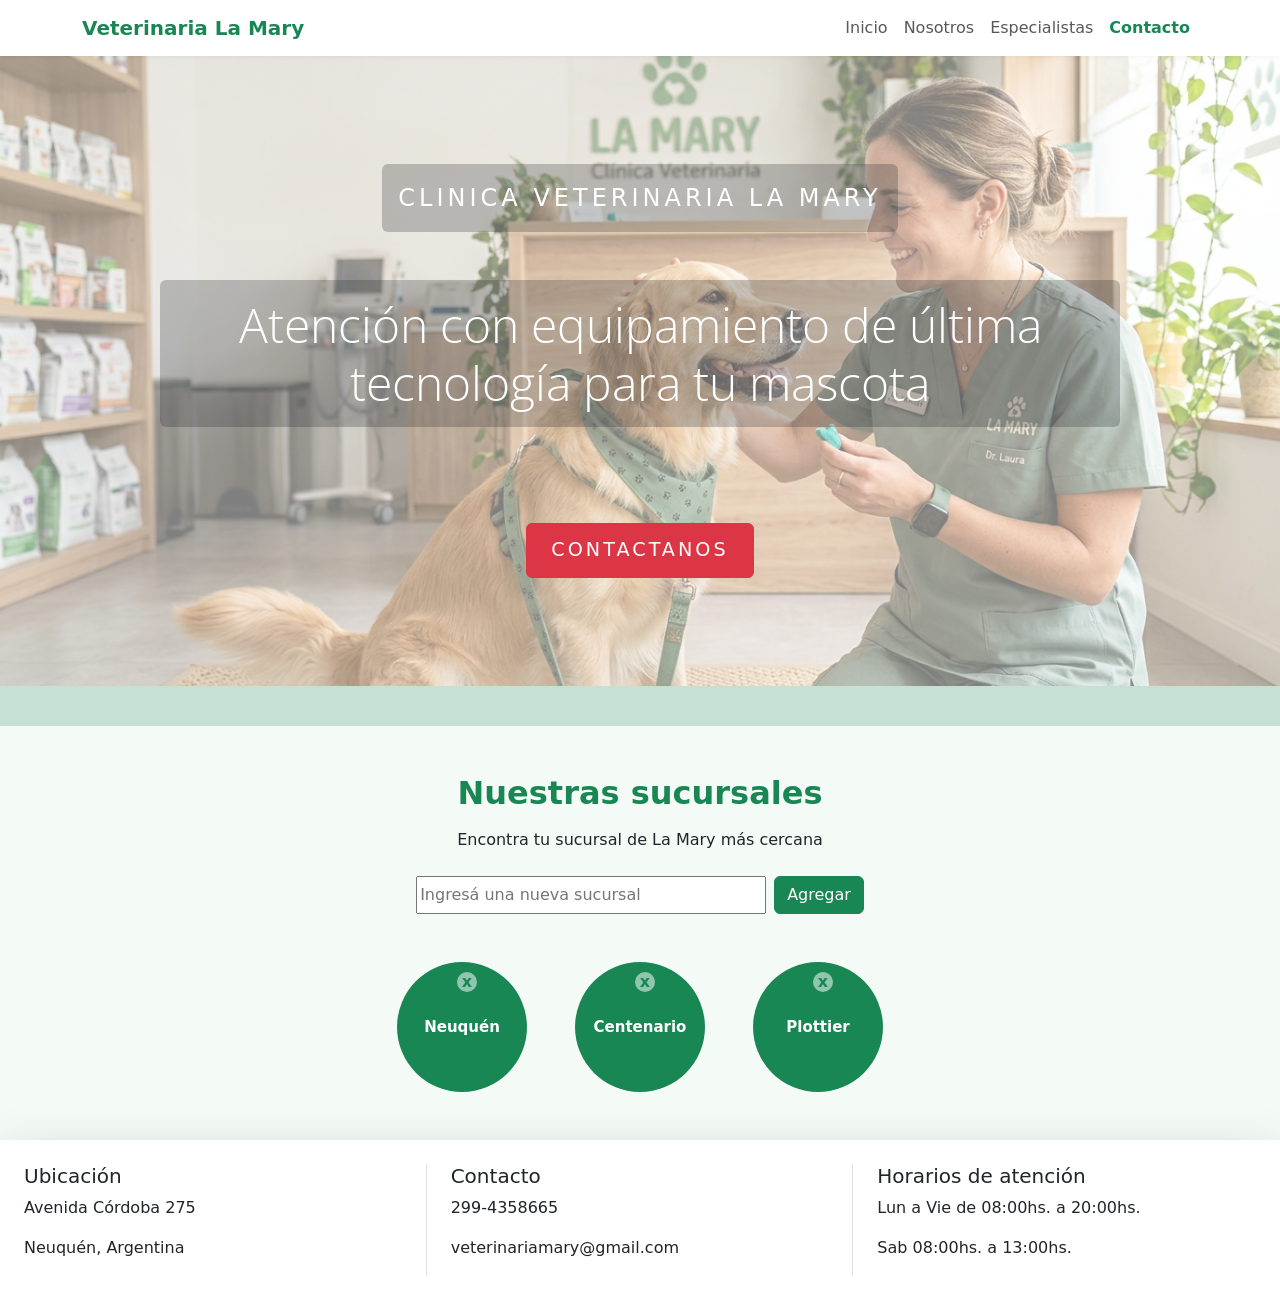
<file: index.html>
<!DOCTYPE html>
<html lang="es">
<head>
    <meta charset="UTF-8">
    <meta name="viewport" content="width=device-width, initial-scale=1.0">
    <link href="https://cdn.jsdelivr.net/npm/bootstrap@5.3.3/dist/css/bootstrap.min.css" rel="stylesheet">
    <link rel="stylesheet" href="estiloB.css">
    <title>Veterinaria La Mary</title>
</head>
<body class="d-flex flex-column min-vh-100">
    
  <header>
    <nav class="navbar navbar-expand-lg bg-white shadow-sm">
        <div class="container">

            <a class="navbar-brand fw-bold text-success" href="index.html">
                Veterinaria La Mary
            </a>

            <button class="navbar-toggler"
                    type="button"
                    data-bs-toggle="collapse"
                    data-bs-target="#menuPrincipal">

                <span class="navbar-toggler-icon"></span>

            </button>

            <div class="collapse navbar-collapse" id="menuPrincipal">

                <ul class="navbar-nav ms-auto">

                    <li class="nav-item">
                        <a class="nav-link" href="index.html">
                            Inicio
                        </a>
                    </li>

                    <li class="nav-item">
                        <a class="nav-link" href="nosotros.html">
                            Nosotros
                        </a>
                    </li>

                    <li class="nav-item">
                        <a class="nav-link" href="especialistas.html">
                            Especialistas
                        </a>
                    </li>

                    <li class="nav-item">
                        <a class="nav-link active text-success fw-semibold"
                           href="turnos.html">
                            Contacto
                        </a>
                    </li>

                </ul>

            </div>

        </div>
    </nav>
</header>
     
    
    <main class="flex-grow-1">
        <div class="position-relative w-100" style="height: 70vh;"> 

                <img src="./assets/images/La_mary_V.jpg" class= "w-100 h-100 opacity-50 object-fit-cover" alt="portada"/>

            <div class=" position-absolute top-0 start-0  w-100 h-100 opacity-25 z-0"></div>
            <div class="position-absolute top-0 start-0 w-100 h-100 d-flex flex-column justify-content-center align-items-center text-white text-center">

                <p class="mb-5  bg-dark bg-opacity-25 text-white p-3 rounded " style=" letter-spacing: 4px; font-size: clamp(0.8rem, 2vw, 1.5rem);"> CLINICA VETERINARIA LA MARY</p>

                <h2 class="mb-5 w-75 mb-5  bg-dark bg-opacity-25 text-white p-3 rounded" style="font-size: clamp(1.3rem, 4vw, 3rem);"> Atención con equipamiento de última <br> tecnología para tu mascota</h2>
        
                <a href="https://api.whatsapp.com/send/?phone=5492991234567&text&type=phone_number&app_absent=0" class="btn btn-danger align-content-center mt-5" style="letter-spacing: 3px; font-size: clamp(0.8rem, 1.5vw, 1.2rem);
               padding: clamp(6px, 1vw, 12px) clamp(12px, 2vw, 24px);">
                CONTACTANOS 
                </a>
            </div>
        </div>
        <div class="opacity-25 text-bg-success w-100" style="height: 40px;"></div>
    </main>

    <section id="sucursales" class="py-5">
        <div class="container text-center">

            <h2 class="text-success fw-bold mb-3">
                Nuestras sucursales
            </h2>

            <p class="mb-4">
                Encontra tu sucursal de La Mary más cercana
            </p>

            <form class="d-flex justify-content-center gap-2 mb-5 ">
                
                <input type="text" id="nuevaSucursal" class="w-50" required placeholder="Ingresá una nueva sucursal" autocomplete="off">
                <button id="agregarSucursal" class="btn btn-success"> Agregar </button>
            
            </form>
            
            <div id="listaSucursales" class="d-flex flex-wrap justify-content-center gap-5"></div>
        </div>


    </section>
    
     <footer class="container-fluid bg-white shadow-lg py-4">
        <div class="row text-center text-md-start">

            <div  class="col-12 col-md-4 mb-3 mb-md-0 px-md-4 border-end">
                <h5>Ubicación</h5>
                <p>Avenida Córdoba 275</p>
                <p>Neuquén, Argentina</p>
            </div>

            <div  class="col-12 col-md-4 mb-3 mb-md-0 px-md-4 border-end">
                <h5>Contacto</h5>
                <p>299-4358665</p>
                <p>veterinariamary@gmail.com</p>
            </div>

            <div class="col-12 col-md-4 px-md-4">
                <h5>Horarios de atención</h5>
                <p>Lun a Vie de 08:00hs. a 20:00hs.</p>
                <p>Sab 08:00hs. a 13:00hs.</p>
            </div>
        </div>
    </footer>
    

<script src="https://cdn.jsdelivr.net/npm/bootstrap@5.3.3/dist/js/bootstrap.bundle.min.js"></script>
<script src="main.js"></script>
</body>
</html>
</file>
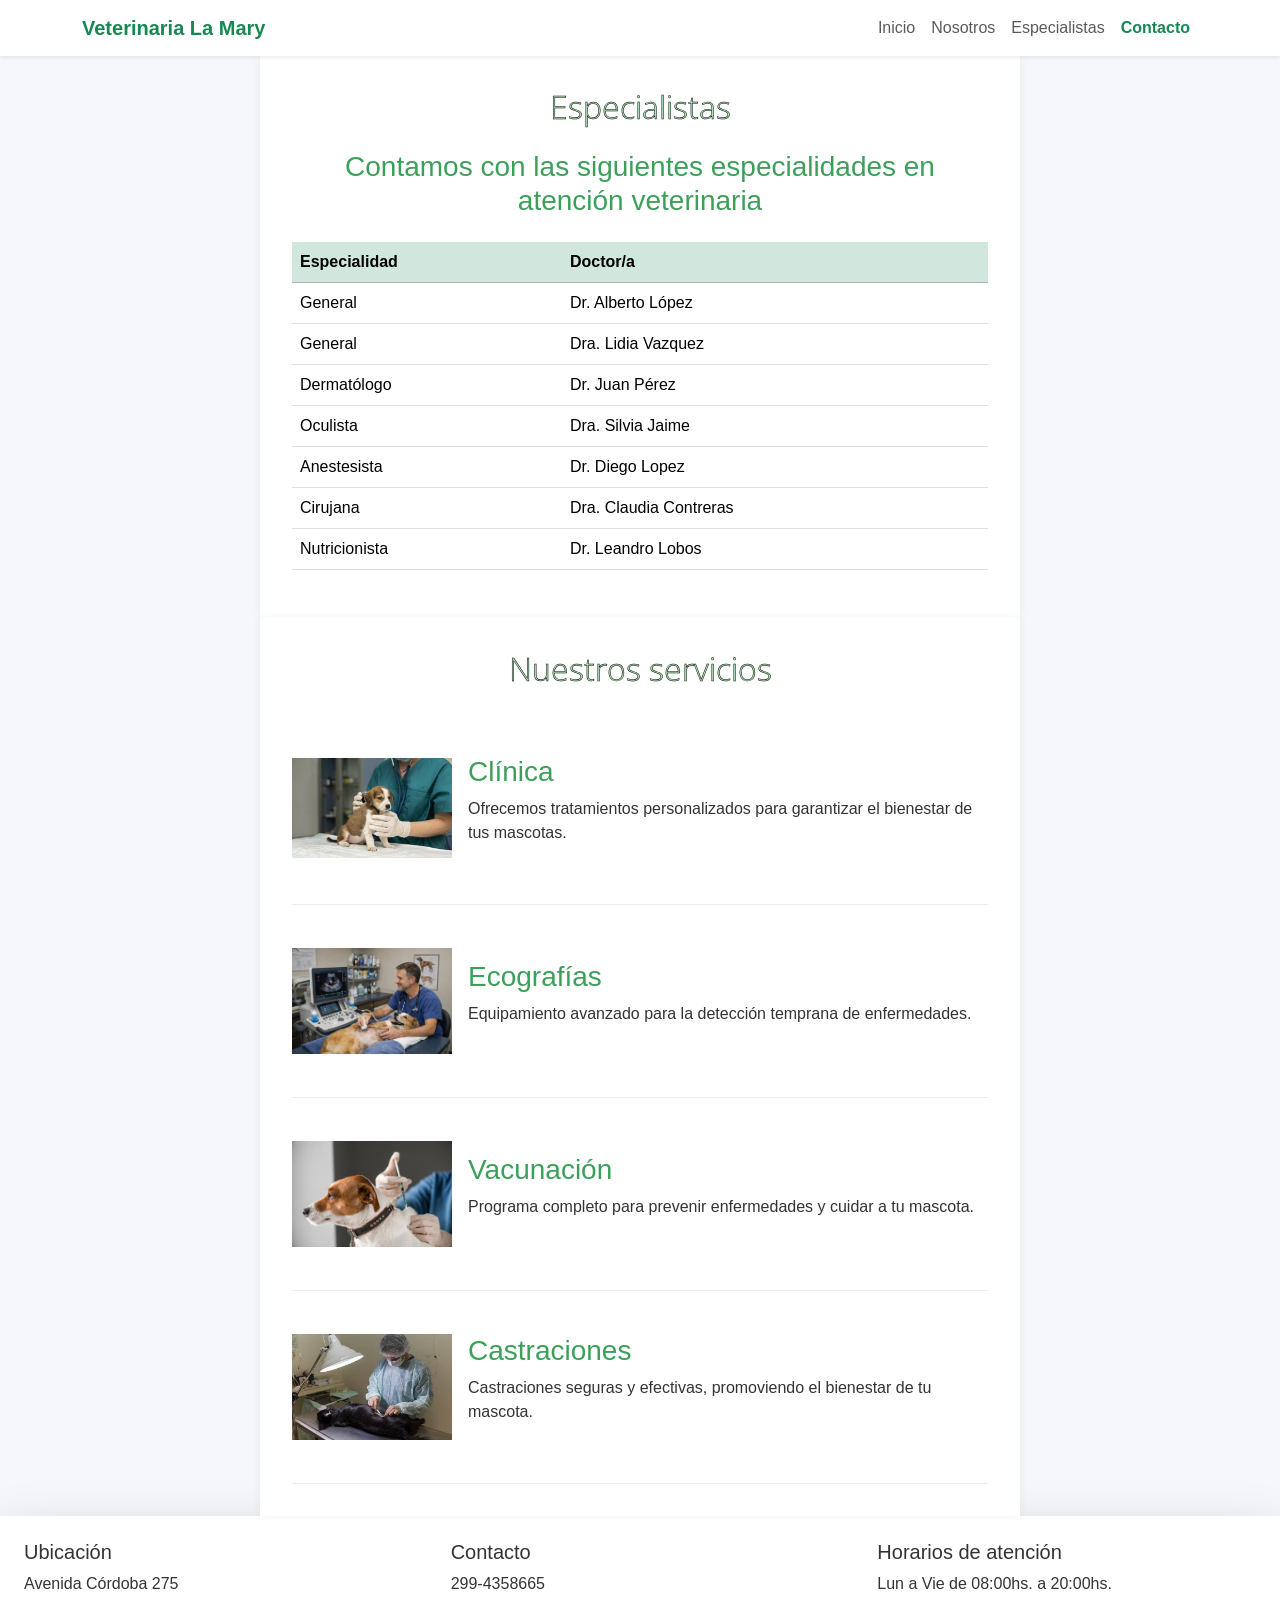
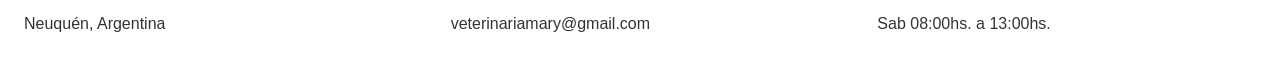
<file: especialistas.html>
<!DOCTYPE html>
<html lang="es">
<head>
    <meta charset="UTF-8">
    <meta name="viewport" content="width=device-width, initial-scale=1.0">
    <link href="https://cdn.jsdelivr.net/npm/bootstrap@5.3.3/dist/css/bootstrap.min.css" rel="stylesheet">
    <link rel="stylesheet" href="estiloB.css">
    <link rel="stylesheet" href="estilos_esp.css">
    <title>Especialistas</title>
</head>
<body>
    <header>
        <nav class="navbar navbar-expand-lg bg-white shadow-sm">
            <div class="container">

                <a class="navbar-brand fw-bold text-success" href="index.html">
                    Veterinaria La Mary
                </a>

                <button class="navbar-toggler"
                        type="button"
                        data-bs-toggle="collapse"
                        data-bs-target="#menuPrincipal">

                    <span class="navbar-toggler-icon"></span>

                </button>

                <div class="collapse navbar-collapse" id="menuPrincipal">

                    <ul class="navbar-nav ms-auto">

                        <li class="nav-item">
                            <a class="nav-link" href="index.html">
                                Inicio
                            </a>
                        </li>

                        <li class="nav-item">
                            <a class="nav-link" href="nosotros.html">
                                Nosotros
                            </a>
                        </li>

                        <li class="nav-item">
                            <a class="nav-link" href="especialistas.html">
                                Especialistas
                            </a>
                        </li>

                        <li class="nav-item">
                            <a class="nav-link active text-success fw-semibold"
                            href="turnos.html">
                                Contacto
                            </a>
                        </li>

                    </ul>

                </div>

            </div>
        </nav>
    </header>

    <main>
        <section class="container-fluid ">
            <div class="container">
                <div class="row justify-content-center">

                    <!-- ESPECIALISTAS -->
                    <article class="col-12 col-md-10 col-lg-8 container-box">
                        <h2>Especialistas</h2>
                        <h3 class="text-center mb-4">
                            Contamos con las siguientes especialidades en atención veterinaria
                        </h3>

                        <table class="table ">
                            <thead class="table-success">
                                <tr>
                                    <th>Especialidad</th>
                                    <th>Doctor/a</th>
                                </tr>
                            </thead>
                            <tbody>
                                <tr><td>General</td><td>Dr. Alberto López</td></tr>
                                <tr><td>General</td><td>Dra. Lidia Vazquez</td></tr>
                                <tr><td>Dermatólogo</td><td>Dr. Juan Pérez</td></tr>
                                <tr><td>Oculista</td><td>Dra. Silvia Jaime</td></tr>
                                <tr><td>Anestesista</td><td>Dr. Diego Lopez</td></tr>
                                <tr><td>Cirujana</td><td>Dra. Claudia Contreras</td></tr>
                                <tr><td>Nutricionista</td><td>Dr. Leandro Lobos</td></tr>
                            </tbody>
                        </table>
                    </article>

                    <!-- SERVICIOS -->
                    <article class="col-12 col-md-10 col-lg-8 container-box">
                        <h2 >Nuestros servicios</h2>

                        <!-- Servicio 1 -->
                        <div class="d-flex flex-column-reverse flex-md-row align-items-center servicio-item text-center text-md-start">
                        <img src="./assets/images/veterinaria.jpg" class="img-fluid mb-3 mb-md-0 me-md-3">
                        <div>
                            <h3>Clínica</h3>
                            <p>Ofrecemos tratamientos personalizados para garantizar el bienestar de tus mascotas.</p>
                        </div>
                        </div>

                        <!-- Servicio 2 -->
                        <div class="d-flex flex-column-reverse flex-md-row align-items-center servicio-item text-center text-md-start">
                            <img src="./assets/images/ecografia.jpg" class="img-fluid me-3">
                            <div>
                                <h3>Ecografías</h3>
                                <p>Equipamiento avanzado para la detección temprana de enfermedades.</p>
                            </div>
                        </div>

                        <!-- Servicio 3 -->
                        <div class="d-flex flex-column-reverse flex-md-row align-items-center servicio-item text-center text-md-start">
                            <img src="./assets/images/vacunas.jpg" class="img-fluid me-3">
                            <div>
                                <h3>Vacunación</h3>
                                <p>Programa completo para prevenir enfermedades y cuidar a tu mascota.</p>
                            </div>
                        </div>

                        <!-- Servicio 4 -->
                        <div class="d-flex flex-column-reverse flex-md-row align-items-center servicio-item text-center text-md-start">
                            <img src="./assets/images/castracion.jpg" class="img-fluid me-3">
                            <div>
                                <h3>Castraciones</h3>
                                <p>Castraciones seguras y efectivas, promoviendo el bienestar de tu mascota.</p>
                            </div>
                        </div>
                    </article>
                </div>
            </div>
        </section>
    </main>

    <footer class="container-fluid bg-white shadow-lg py-4">
        <div class="row text-center text-md-start">

            <div  class="col-12 col-md-4 mb-3 mb-md-0 px-md-4">
                <h5>Ubicación</h5>
                <p>Avenida Córdoba 275</p>
                <p>Neuquén, Argentina</p>
            </div>

            <div  class="col-12 col-md-4 mb-3 mb-md-0 px-md-4">
                <h5>Contacto</h5>
                <p>299-4358665</p>
                <p>veterinariamary@gmail.com</p>
            </div>

            <div class="col-12 col-md-4 px-md-4">
                <h5>Horarios de atención</h5>
                <p>Lun a Vie de 08:00hs. a 20:00hs.</p>
                <p>Sab 08:00hs. a 13:00hs.</p>
            </div>
        </div>
    </footer>
    <script src="https://cdn.jsdelivr.net/npm/bootstrap@5.3.3/dist/js/bootstrap.bundle.min.js"></script>
</body>
</html>
</file>
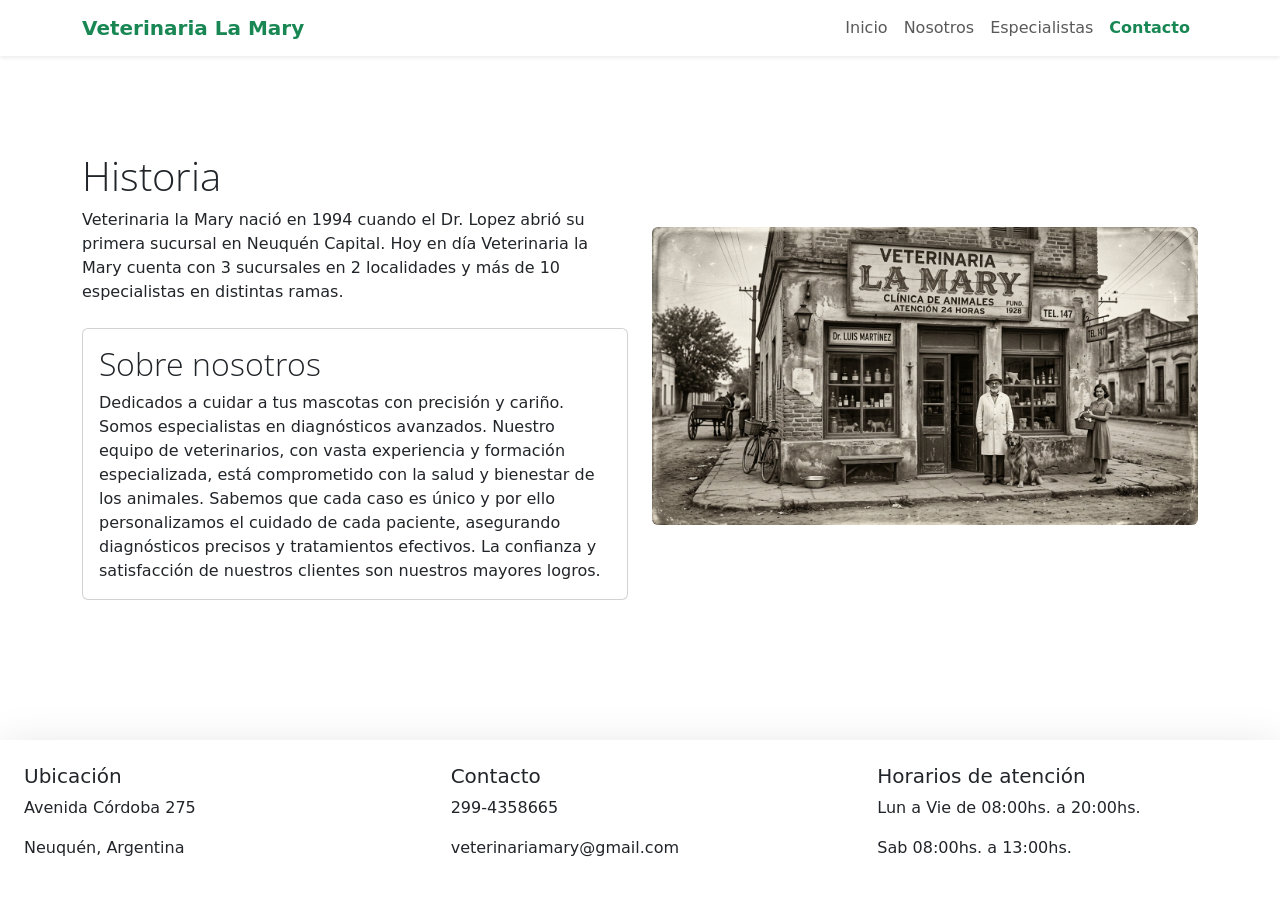
<file: nosotros.html>
<!DOCTYPE html>
<html lang="en">
<head>
    <meta charset="UTF-8">
    <meta name="viewport" content="width=device-width, initial-scale=1.0">
    <!-- Bootstrap 5 -->
    <link href="https://cdn.jsdelivr.net/npm/bootstrap@5.3.3/dist/css/bootstrap.min.css" rel="stylesheet">
    <!-- Nuestro CSS -->
    <link rel="stylesheet" href="estiloB.css">
    <title>Nosotros</title>
</head>
<body class="d-flex flex-column min-vh-100">
    <header>
    <nav class="navbar navbar-expand-lg bg-white shadow-sm">
        <div class="container">

            <a class="navbar-brand fw-bold text-success" href="index.html">
                Veterinaria La Mary
            </a>

            <button class="navbar-toggler"
                    type="button"
                    data-bs-toggle="collapse"
                    data-bs-target="#menuPrincipal">

                <span class="navbar-toggler-icon"></span>

            </button>

            <div class="collapse navbar-collapse" id="menuPrincipal">

                <ul class="navbar-nav ms-auto">

                    <li class="nav-item">
                        <a class="nav-link" href="index.html">
                            Inicio
                        </a>
                    </li>

                    <li class="nav-item">
                        <a class="nav-link" href="nosotros.html">
                            Nosotros
                        </a>
                    </li>

                    <li class="nav-item">
                        <a class="nav-link" href="especialistas.html">
                            Especialistas
                        </a>
                    </li>

                    <li class="nav-item">
                        <a class="nav-link active text-success fw-semibold"
                           href="turnos.html">
                            Contacto
                        </a>
                    </li>

                </ul>

            </div>

        </div>
    </nav>
</header>
    <main class="container py-5 flex-grow-1 mt-5 ">
        <div class="row align-items-center g-4">
            <div class="col-12 col-lg-6">
                <h1>Historia</h1>
                <p>
                    Veterinaria la Mary nació en 1994 cuando el Dr. Lopez abrió su primera sucursal en Neuquén Capital.
                    Hoy en día Veterinaria la Mary cuenta con 3 sucursales en 2 localidades y más de 10 especialistas
                    en distintas ramas.
                </p>
                <div class="card mt-4">
                    <div class="card-body">
                        <h2 class="card-title">Sobre nosotros</h2>
                        <p class="card-text">
                            Dedicados a cuidar a tus mascotas con precisión y cariño. Somos especialistas en diagnósticos avanzados.
                            Nuestro equipo de veterinarios, con vasta experiencia y formación especializada, está comprometido con la
                            salud y bienestar de los animales. Sabemos que cada caso es único y por ello personalizamos el cuidado
                            de cada paciente, asegurando diagnósticos precisos y tratamientos efectivos. La confianza y satisfacción
                            de nuestros clientes son nuestros mayores logros.
                        </p>
                    </div>
                </div>
            </div>
            <div class="col-12 col-lg-6 text-center">
                <img src="./assets/images/historia.jpg" class="img-fluid rounded" alt="Historia de Veterinaria La Mary">
            </div>
        </div>
    </main>

     <footer class="container-fluid bg-white shadow-lg py-4">
        <div class="row text-center text-md-start">

            <div  class="col-12 col-md-4 mb-3 mb-md-0 px-md-4">
                <h5>Ubicación</h5>
                <p>Avenida Córdoba 275</p>
                <p>Neuquén, Argentina</p>
            </div>

            <div  class="col-12 col-md-4 mb-3 mb-md-0 px-md-4">
                <h5>Contacto</h5>
                <p>299-4358665</p>
                <p>veterinariamary@gmail.com</p>
            </div>

            <div class="col-12 col-md-4 px-md-4">
                <h5>Horarios de atención</h5>
                <p>Lun a Vie de 08:00hs. a 20:00hs.</p>
                <p>Sab 08:00hs. a 13:00hs.</p>
            </div>
        </div>
    </footer>
    <script src="https://cdn.jsdelivr.net/npm/bootstrap@5.3.3/dist/js/bootstrap.bundle.min.js"></script>
</body>
</html>
</file>
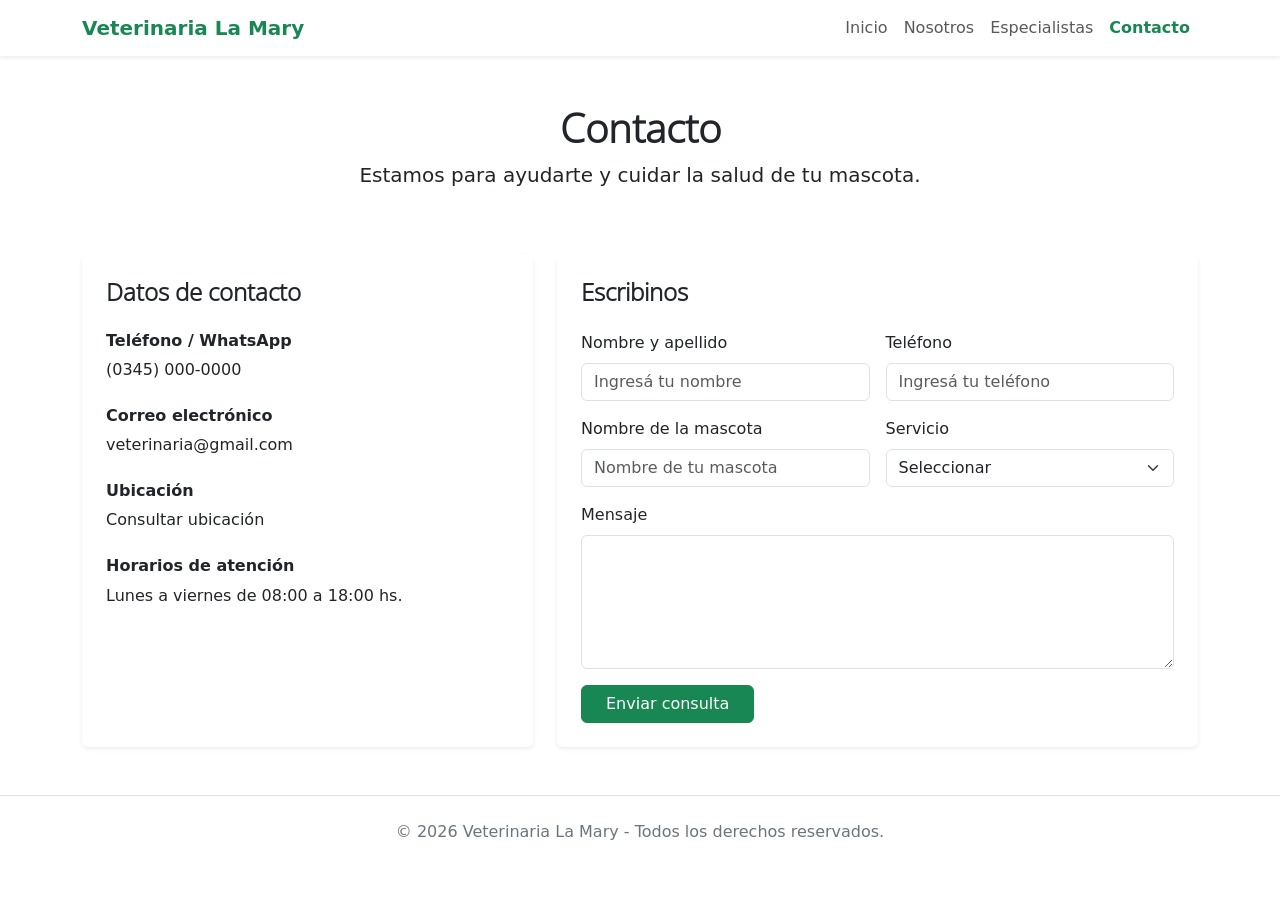
<file: turnos.html>
<!DOCTYPE html>
<html lang="es">
<head>
    <meta charset="UTF-8">
    <meta name="viewport" content="width=device-width, initial-scale=1.0">

    <title>Contacto | Veterinaria La Mary</title>

    <!-- Bootstrap -->
    <link href="https://cdn.jsdelivr.net/npm/bootstrap@5.3.3/dist/css/bootstrap.min.css" rel="stylesheet">

    <!-- CSS propio -->
    <link rel="stylesheet" href="estilos_turnos">
    <link rel="stylesheet" href="estiloB.css">
</head>

<body>

<header>
    <nav class="navbar navbar-expand-lg bg-white shadow-sm">
        <div class="container">

            <a class="navbar-brand fw-bold text-success" href="index.html">
                Veterinaria La Mary
            </a>

            <button class="navbar-toggler"
                    type="button"
                    data-bs-toggle="collapse"
                    data-bs-target="#menuPrincipal">

                <span class="navbar-toggler-icon"></span>

            </button>

            <div class="collapse navbar-collapse" id="menuPrincipal">

                <ul class="navbar-nav ms-auto">

                    <li class="nav-item">
                        <a class="nav-link" href="index.html">
                            Inicio
                        </a>
                    </li>

                    <li class="nav-item">
                        <a class="nav-link" href="nosotros.html">
                            Nosotros
                        </a>
                    </li>

                    <li class="nav-item">
                        <a class="nav-link" href="especialistas.html">
                            Especialistas
                        </a>
                    </li>

                    <li class="nav-item">
                        <a class="nav-link active text-success fw-semibold"
                           href="turnos.html">
                            Contacto
                        </a>
                    </li>

                </ul>

            </div>

        </div>
    </nav>
</header>


<main>

    <section class="py-5">

        <div class="container text-center">

            <h1 class="fw-bold">
                Contacto
            </h1>

            <p class="lead">
                Estamos para ayudarte y cuidar la salud de tu mascota.
            </p>

        </div>

    </section>


    <section class="pb-5">

        <div class="container">

            <div class="row g-4">


                <!-- DATOS DE CONTACTO -->

                <div class="col-lg-5">

                    <div class="card contacto-card h-100 shadow-sm border-0">

                        <div class="card-body p-4">

                            <h2 class="h4 fw-bold mb-4">
                                Datos de contacto
                            </h2>


                            <div class="dato-contacto mb-4">

                                <h3 class="h6 fw-bold">
                                    Teléfono / WhatsApp
                                </h3>

                                <p class="mb-0">
                                    (0345) 000-0000
                                </p>

                            </div>


                            <div class="dato-contacto mb-4">

                                <h3 class="h6 fw-bold">
                                    Correo electrónico
                                </h3>

                                <p class="mb-0">
                                    veterinaria@gmail.com
                                </p>

                            </div>


                            <div class="dato-contacto mb-4">

                                <h3 class="h6 fw-bold">
                                    Ubicación
                                </h3>

                                <p class="mb-0">
                                    Consultar ubicación
                                </p>

                            </div>


                            <div class="dato-contacto">

                                <h3 class="h6 fw-bold">
                                    Horarios de atención
                                </h3>

                                <p class="mb-0">
                                    Lunes a viernes de 08:00 a 18:00 hs.
                                </p>

                            </div>

                        </div>

                    </div>

                </div>


                <!-- FORMULARIO -->

                <div class="col-lg-7">

                    <div class="card shadow-sm border-0">

                        <div class="card-body p-4">

                            <h2 class="h4 fw-bold mb-4">
                                Escribinos
                            </h2>


                            <form id="formularioContacto">


                                <div class="row g-3">


                                    <div class="col-md-6">

                                        <label for="nombre"
                                               class="form-label">
                                            Nombre y apellido
                                        </label>

                                        <input type="text"
                                               class="form-control"
                                               id="nombre"
                                               placeholder="Ingresá tu nombre"
                                               required>

                                    </div>


                                    <div class="col-md-6">

                                        <label for="telefono"
                                               class="form-label">
                                            Teléfono
                                        </label>

                                        <input type="tel"
                                               class="form-control"
                                               id="telefono"
                                               placeholder="Ingresá tu teléfono"
                                               required>

                                    </div>


                                    <div class="col-md-6">

                                        <label for="mascota"
                                               class="form-label">
                                            Nombre de la mascota
                                        </label>

                                        <input type="text"
                                               class="form-control"
                                               id="mascota"
                                               placeholder="Nombre de tu mascota"
                                               required>

                                    </div>


                                    <div class="col-md-6">

                                        <label for="servicio"
                                               class="form-label">
                                            Servicio
                                        </label>

                                        <select class="form-select"
                                                id="servicio"
                                                required>

                                            <option value="">
                                                Seleccionar
                                            </option>

                                            <option>
                                                Consulta veterinaria
                                            </option>

                                            <option>
                                                Vacunación
                                            </option>

                                            <option>
                                                Desparasitación
                                            </option>

                                            <option>
                                                Otro
                                            </option>

                                        </select>

                                    </div>


                                    <div class="col-12">

                                        <label for="mensaje"
                                               class="form-label">
                                            Mensaje
                                        </label>

                                        <textarea class="form-control"
                                                  id="mensaje"
                                                  rows="5"
                                                  placeholder="Escribí tu consulta..."
                                                  required>
                                        </textarea>

                                    </div>


                                    <div class="col-12">

                                        <button type="submit"
                                                class="btn btn-success px-4">

                                            Enviar consulta

                                        </button>

                                    </div>


                                </div>

                            </form>


                            <div id="mensajeExito"
                                 class="alert alert-success mt-3 d-none">

                                ¡Gracias! Tu consulta fue preparada correctamente.

                            </div>


                        </div>

                    </div>

                </div>

            </div>

        </div>

    </section>

</main>


<footer class="py-4 bg-white border-top">

    <div class="container text-center">

        <p class="mb-0 text-secondary">

            © 2026 Veterinaria La Mary - Todos los derechos reservados.

        </p>

    </div>

</footer>


<!-- Bootstrap JS -->

<script src="https://cdn.jsdelivr.net/npm/bootstrap@5.3.3/dist/js/bootstrap.bundle.min.js">
</script>


<script>

document.getElementById("formularioContacto").addEventListener("submit", function(event) {

    event.preventDefault();

    document.getElementById("mensajeExito").classList.remove("d-none");

    this.reset();

});

</script>

</body>
</html>
</file>
<file: estiloB.css>
@font-face {
    font-family: "OpenSans";
    src: url(./assets/fonts/Open_Sans/OpenSans.ttf);
    font-weight: 650;
    font-style: normal;
}

@font-face {
    font-family: "OpenSans100";
    src: url(./assets/fonts/Open_Sans/OpenSans.ttf);
    font-weight: 100;
    font-style: normal;
}

@font-face {
    font-family: "OpenSans250";
    src: url(./assets/fonts/Open_Sans/OpenSans.ttf);
    font-weight: 450;
    font-style: normal;
}

@media (max-width: 767px) {

    footer .border-end {
        border-right: none !important;
        border-bottom: 1px solid #dee2e6 ;
        padding-bottom: 15px;
    }

}

:root {
  /* Verdes principales */
  --verde-base: #198754;
  --verde-hover: rgba(60, 159, 81, 0.45);
  --verde-medio: #3CA05A;
  --verde-suave: #AEE5B1;
  --verde-pastel: #E3F8E8;

  /* Neutros recomendados */
  --gris-body: #F5F7FA;
  --gris-suave: #E8EEF2;
  --gris-texto: #333333;
}


main h1{
    font-family:"OpenSans100";
}

main h2{
    font-family:"OpenSans100"
}

.nav-link:hover{
    background-color: rgba(60, 159, 81, 0.45);
    color: rgb(246, 238, 238);
      
}

.nav-link{
    border-radius: 1rem;
}

#sucursales{
    background-color: #f4faf6;
}

.circulo-sucursal {
    width: 130px;
    height: 130px;

    min-width: 130px;
    min-height: 130px;

    border-radius: 50%;

    background-color: #198754;
    color: white;

    display: flex;
    align-items: center;
    justify-content: center;

    text-align: center;

    font-size: 15px;
    font-weight: bold;

    position: relative;

    box-sizing: border-box;

    transition: transform 0.3s ease;
}

.circulo-sucursal:hover {
    transform: scale(1.08);
}

.circulo-sucursal:hover{
    transform: scale(1.08);
}


.btn-eliminar {
    position: absolute;
    top: 10px;
    right: 50px;

    width: 20px;
    height: 20px;

    border:none;
    border-radius: 50%;

    background-color: rgba(255, 255, 255, 0.75);
    color: #198754;

    font-size: 16px;
    font-weight: bold;
    line-height: 1;

    display: flex;
    align-items: center;
    justify-content: center;

    cursor: pointer;

    opacity: 0.7;
    transition: all 0.3s ease;
}

.btn-eliminar:hover {
    background-color: white;
    color: #dc3545;
    opacity: 1;
    transform: scale(1.1);
}


#nuevaSucursal { max-width: 350px; }

@media (max-width: 576px) { #nuevaSucursal { width: 65% !important; } .circulo-sucursal { width: 120px; height: 120px; font-size: 15px; } }
</file>
<file: estilos_esp.css>
:root {
  --verde-base: #198754;
  --verde-hover: rgba(60, 159, 81, 0.45);
  --verde-medio: #3CA05A;
  --verde-suave: #AEE5B1;
  --verde-pastel: #E3F8E8;

  --gris-body: #F5F7FA;
  --gris-suave: #E8EEF2;
  --gris-texto: #333333;
}


body {
  background-color: var(--gris-body);
  color: var(--gris-texto);
  font-family: "Open Sans", sans-serif;
}

h2 {
  color: var(--verde-suave);
  -webkit-text-stroke: 0.5px #000;
  text-align: center;
  margin-bottom: 1.5rem;
}

h3 {
  color: var(--verde-medio);
  margin-bottom: .5rem;
}

.container-box {
  background-color: #fff;
  padding: 2rem;
  box-shadow: 0 0 10px rgba(0,0,0,0.05);
}

table {
  border-bottom: 1px solid var(--gris-suave);
}

.servicio-item img {
  width: 10rem;
  height: 10rem;
  object-fit: contain;
}

.servicio-item {
  border-bottom: 1px solid var(--gris-suave);
  padding: 1rem 0;
}
</file>
